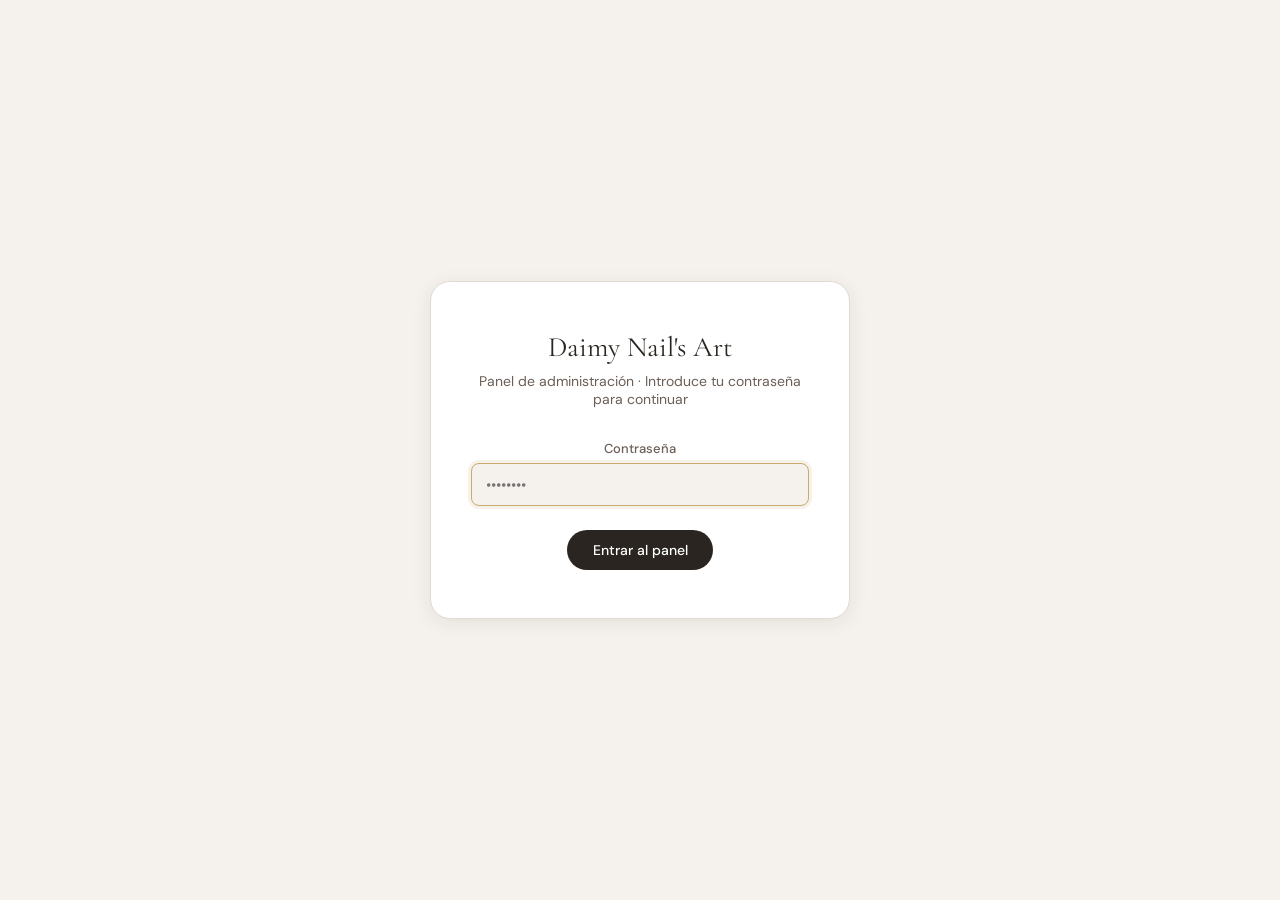
<file: admin.html>
<!DOCTYPE html>
<html lang="es">
<head>
  <meta charset="UTF-8" />
  <meta name="viewport" content="width=device-width, initial-scale=1.0" />
  <title>Admin · Daimy Nail's Art</title>
  <meta name="robots" content="noindex, nofollow" />
  <link rel="preconnect" href="https://fonts.googleapis.com" />
  <link rel="preconnect" href="https://fonts.gstatic.com" crossorigin />
  <link href="https://fonts.googleapis.com/css2?family=Cormorant+Garamond:ital,wght@0,400;0,500;1,400&family=DM+Sans:wght@300;400;500&display=swap" rel="stylesheet" />
  <style>
    :root {
      --bg:       #F5F2EE;
      --surface:  #FFFFFF;
      --border:   #E2D9D0;
      --text:     #2A2520;
      --mid:      #6B5F57;
      --lt:       #A09288;
      --gold:     #C9A96E;
      --gold-lt:  #E8D5B0;
      --rose:     #D4899A;
      --wa:       #25D366;
      --danger:   #E05454;
      --radius:   12px;
      --shadow:   0 4px 20px rgba(42,37,32,.08);
    }
    *, *::before, *::after { box-sizing: border-box; margin: 0; padding: 0; }
    body { font-family: 'DM Sans', system-ui, sans-serif; font-size: 0.9375rem; color: var(--text); background: var(--bg); min-height: 100svh; }
    a { color: inherit; text-decoration: none; }
    button { cursor: pointer; border: none; font: inherit; }
    textarea, input, select { font: inherit; }

    /* ---- Layout ---- */
    .admin-wrap { display: grid; grid-template-columns: 260px 1fr; min-height: 100svh; }
    @media (max-width: 768px) { .admin-wrap { grid-template-columns: 1fr; } }

    /* ---- Sidebar ---- */
    .sidebar {
      background: var(--text);
      color: rgba(255,255,255,.75);
      padding: 2rem 1.5rem;
      display: flex;
      flex-direction: column;
      gap: 2rem;
      position: sticky;
      top: 0;
      height: 100svh;
      overflow-y: auto;
    }
    @media (max-width: 768px) { .sidebar { position: static; height: auto; } }
    .sidebar__logo { font-family: 'Cormorant Garamond', serif; font-size: 1.25rem; color: #fff; letter-spacing: .02em; }
    .sidebar__sub { font-size: .75rem; color: rgba(255,255,255,.35); letter-spacing: .1em; text-transform: uppercase; margin-top: .25rem; }
    .sidebar__sep { height: 1px; background: rgba(255,255,255,.1); }
    .sidebar__nav { display: flex; flex-direction: column; gap: .5rem; }
    .sidebar__link {
      display: flex; align-items: center; gap: .625rem;
      padding: .6rem .875rem; border-radius: 8px;
      font-size: .875rem; color: rgba(255,255,255,.6);
      transition: background .2s, color .2s;
    }
    .sidebar__link:hover, .sidebar__link.is-active {
      background: rgba(255,255,255,.08); color: #fff;
    }
    .sidebar__link svg { flex-shrink: 0; opacity: .7; }
    .sidebar__bottom { margin-top: auto; }
    .sidebar__view-btn {
      display: flex; align-items: center; gap: .5rem;
      width: 100%; padding: .7rem 1rem; border-radius: 8px;
      background: rgba(255,255,255,.06); color: rgba(255,255,255,.65);
      font-size: .8125rem; transition: background .2s, color .2s;
    }
    .sidebar__view-btn:hover { background: rgba(255,255,255,.12); color: #fff; }

    /* ---- Main ---- */
    .admin-main { padding: 2.5rem clamp(1.5rem, 4vw, 3rem); max-width: 860px; }

    /* ---- Gate ---- */
    #loginGate {
      display: flex; flex-direction: column; align-items: center; justify-content: center;
      min-height: 100svh; padding: 2rem;
      background: var(--bg);
    }
    .gate-card {
      background: var(--surface); border: 1px solid var(--border);
      border-radius: 20px; padding: 3rem 2.5rem;
      width: min(420px, 100%); box-shadow: var(--shadow);
      text-align: center;
    }
    .gate-card h1 { font-family: 'Cormorant Garamond', serif; font-size: 1.75rem; font-weight: 400; margin-bottom: .5rem; }
    .gate-card p { font-size: .875rem; color: var(--mid); margin-bottom: 2rem; }
    .gate-error { font-size: .8125rem; color: var(--danger); margin-top: .75rem; display: none; }
    .gate-error.show { display: block; }

    /* ---- Section header ---- */
    .section-head { margin-bottom: 1.75rem; }
    .section-head h2 { font-family: 'Cormorant Garamond', serif; font-size: 1.75rem; font-weight: 400; }
    .section-head p { font-size: .875rem; color: var(--mid); margin-top: .25rem; }

    /* ---- Toggle card ---- */
    .toggle-card {
      background: var(--surface); border: 1px solid var(--border);
      border-radius: var(--radius); padding: 1.25rem 1.5rem;
      display: flex; align-items: center; justify-content: space-between;
      gap: 1rem; margin-bottom: 1.5rem;
      box-shadow: var(--shadow);
    }
    .toggle-label { font-weight: 500; font-size: .9375rem; }
    .toggle-label small { display: block; font-weight: 400; font-size: .8125rem; color: var(--mid); margin-top: .15rem; }
    .toggle-switch { position: relative; width: 48px; height: 26px; flex-shrink: 0; }
    .toggle-switch input { opacity: 0; width: 0; height: 0; position: absolute; }
    .toggle-track {
      position: absolute; inset: 0; border-radius: 9999px;
      background: var(--border); transition: background .25s; cursor: pointer;
    }
    .toggle-track::after {
      content: ''; position: absolute;
      width: 20px; height: 20px; border-radius: 50%;
      background: #fff; top: 3px; left: 3px;
      transition: transform .25s; box-shadow: 0 1px 3px rgba(0,0,0,.2);
    }
    .toggle-switch input:checked + .toggle-track { background: var(--gold); }
    .toggle-switch input:checked + .toggle-track::after { transform: translateX(22px); }
    .toggle-switch input:focus-visible + .toggle-track { outline: 2px solid var(--gold); outline-offset: 2px; }

    /* ---- Status pill ---- */
    .status-pill {
      display: inline-flex; align-items: center; gap: .4rem;
      padding: .25em .8em; border-radius: 9999px;
      font-size: .75rem; font-weight: 500; letter-spacing: .04em;
    }
    .status-pill--on { background: rgba(37,211,102,.12); color: #18a84a; }
    .status-pill--off { background: rgba(160,146,136,.12); color: var(--lt); }
    .status-pill::before { content: ''; width: 7px; height: 7px; border-radius: 50%; background: currentColor; }

    /* ---- Form ---- */
    .form-card {
      background: var(--surface); border: 1px solid var(--border);
      border-radius: var(--radius); padding: 1.75rem;
      box-shadow: var(--shadow); margin-bottom: 1.5rem;
    }
    .form-card h3 { font-size: .8125rem; font-weight: 500; letter-spacing: .1em; text-transform: uppercase; color: var(--lt); margin-bottom: 1.25rem; }
    .field-group { display: flex; flex-direction: column; gap: 1.125rem; }
    .field { display: flex; flex-direction: column; gap: .4rem; }
    .field label { font-size: .8125rem; font-weight: 500; color: var(--mid); }
    .field input, .field textarea, .field select {
      border: 1.5px solid var(--border); border-radius: 8px;
      padding: .65rem .875rem; font-size: .9375rem; color: var(--text);
      background: var(--bg); width: 100%;
      transition: border-color .2s, box-shadow .2s;
    }
    .field input:focus, .field textarea:focus, .field select:focus {
      outline: none; border-color: var(--gold);
      box-shadow: 0 0 0 3px rgba(201,169,110,.15);
    }
    .field textarea { resize: vertical; min-height: 130px; line-height: 1.7; }
    .field-hint { font-size: .75rem; color: var(--lt); margin-top: .25rem; }
    .field-row { display: grid; grid-template-columns: 1fr 1fr; gap: 1rem; }
    @media (max-width: 520px) { .field-row { grid-template-columns: 1fr; } }

    /* ---- Buttons ---- */
    .btn {
      display: inline-flex; align-items: center; gap: .5rem;
      padding: .7rem 1.6rem; border-radius: 9999px;
      font-size: .875rem; font-weight: 500; cursor: pointer;
      transition: background .2s, transform .2s, box-shadow .2s;
    }
    .btn--primary { background: var(--text); color: #fff; }
    .btn--primary:hover { background: #3D3530; transform: translateY(-1px); }
    .btn--ghost { background: transparent; color: var(--mid); border: 1.5px solid var(--border); }
    .btn--ghost:hover { border-color: var(--text); color: var(--text); }
    .btn--danger { background: var(--danger); color: #fff; }
    .btn--danger:hover { background: #c94343; }
    .btn-row { display: flex; gap: .75rem; flex-wrap: wrap; margin-top: 1.5rem; }
    .save-ok { font-size: .8125rem; color: #18a84a; display: none; align-items: center; gap: .4rem; }
    .save-ok.show { display: flex; }

    /* ---- Preview ---- */
    .preview-wrap { margin-top: 2rem; }
    .preview-label { font-size: .75rem; font-weight: 500; letter-spacing: .1em; text-transform: uppercase; color: var(--lt); margin-bottom: .75rem; }
    .preview-frame {
      border-radius: var(--radius); overflow: hidden;
      border: 1.5px solid var(--border);
    }
    .preview-inner { padding: 2rem; }

    /* ---- Preview: active ---- */
    .preview-active {
      background: linear-gradient(135deg, #2A2520 0%, #3D2A2A 50%, #2A2520 100%);
      position: relative; overflow: hidden;
    }
    .preview-active::before {
      content: ''; position: absolute; inset: 0;
      background: radial-gradient(ellipse 60% 80% at 10% 50%, rgba(232,180,192,.15) 0%, transparent 60%);
      pointer-events: none;
    }
    .preview-active .p-badge {
      display: inline-flex; align-items: center; gap: .35rem;
      font-size: .72rem; font-weight: 500; letter-spacing: .12em; text-transform: uppercase;
      color: #C9A96E; background: rgba(201,169,110,.15); border: 1px solid rgba(201,169,110,.3);
      border-radius: 9999px; padding: .25em .8em; margin-bottom: .875rem;
    }
    .preview-active .p-title { font-family: 'Cormorant Garamond', serif; font-size: clamp(1.3rem,3vw,2rem); font-weight: 400; color: #fff; margin-bottom: .5rem; line-height: 1.2; position: relative; }
    .preview-active .p-body { font-size: .875rem; color: rgba(255,255,255,.75); line-height: 1.8; white-space: pre-line; margin-bottom: 1.25rem; position: relative; }
    .preview-active .p-cta {
      display: inline-flex; align-items: center; gap: .5rem;
      background: #C9A96E; color: #fff;
      padding: .6rem 1.4rem; border-radius: 9999px;
      font-size: .8125rem; font-weight: 500;
    }
    .preview-active .p-expires { font-size: .75rem; color: rgba(255,255,255,.45); margin-left: .875rem; }
    .preview-active .p-deco { position: absolute; right: 1.5rem; top: 50%; transform: translateY(-50%); font-size: 5rem; opacity: .07; pointer-events: none; }

    /* ---- Preview: inactive ---- */
    .preview-inactive {
      background: #F4F0EB;
      border: 1.5px dashed #E2D9D0;
      text-align: center; padding: 2.5rem 2rem;
    }
    .preview-inactive .p-kicker { font-size: .72rem; font-weight: 500; letter-spacing: .14em; text-transform: uppercase; color: #C9A96E; margin-bottom: .5rem; }
    .preview-inactive .p-coming { font-family: 'Cormorant Garamond', serif; font-size: 1.25rem; font-style: italic; color: #6B5F57; margin-bottom: .375rem; }
    .preview-inactive .p-hint { font-size: .8125rem; color: #A09288; }

    /* ---- Char counter ---- */
    .char-count { font-size: .72rem; color: var(--lt); text-align: right; margin-top: .2rem; }

    /* ---- Last offer display ---- */
    .last-offer-card {
      background: rgba(201,169,110,.06); border: 1px solid var(--gold-lt);
      border-radius: var(--radius); padding: 1.25rem 1.5rem;
      margin-bottom: 1.5rem; display: none;
    }
    .last-offer-card.show { display: block; }
    .last-offer-card h4 { font-size: .75rem; font-weight: 500; letter-spacing: .1em; text-transform: uppercase; color: var(--gold); margin-bottom: .5rem; }
    .last-offer-card p { font-size: .875rem; color: var(--mid); line-height: 1.7; white-space: pre-line; }

    /* ---- Danger zone ---- */
    .danger-zone { background: rgba(224,84,84,.04); border: 1px solid rgba(224,84,84,.2); border-radius: var(--radius); padding: 1.25rem 1.5rem; }
    .danger-zone h4 { font-size: .8125rem; font-weight: 500; color: var(--danger); margin-bottom: .375rem; }
    .danger-zone p { font-size: .8125rem; color: var(--mid); margin-bottom: 1rem; }

    /* ---- Logout ---- */
    .logout-btn { font-size: .8125rem; color: rgba(255,255,255,.4); background: none; padding: .5rem 0; transition: color .2s; }
    .logout-btn:hover { color: rgba(255,255,255,.75); }
  </style>
</head>
<body>

<!-- ===== GATE DE CONTRASEÑA ===== -->
<div id="loginGate">
  <div class="gate-card">
    <h1>Daimy Nail's Art</h1>
    <p>Panel de administración · Introduce tu contraseña para continuar</p>
    <div class="field">
      <label for="pwdInput">Contraseña</label>
      <input type="password" id="pwdInput" placeholder="••••••••" autocomplete="current-password" />
    </div>
    <p class="gate-error" id="gateError">Contraseña incorrecta. Inténtalo de nuevo.</p>
    <div class="btn-row" style="justify-content:center;margin-top:1.5rem">
      <button class="btn btn--primary" id="loginBtn">Entrar al panel</button>
    </div>
  </div>
</div>

<!-- ===== PANEL ADMIN ===== -->
<div id="adminPanel" style="display:none">
  <div class="admin-wrap">

    <!-- Sidebar -->
    <aside class="sidebar">
      <div>
        <div class="sidebar__logo">Daimy Nail's Art</div>
        <div class="sidebar__sub">Admin Panel</div>
      </div>
      <div class="sidebar__sep"></div>
      <nav class="sidebar__nav" aria-label="Navegación del panel">
        <a href="#" class="sidebar__link is-active" data-section="oferta">
          <svg width="16" height="16" viewBox="0 0 24 24" fill="none" stroke="currentColor" stroke-width="1.8"><path d="M7 7h.01M3 3h7l10 10-7 7L3 13V3z"/></svg>
          Gestionar oferta
        </a>
      </nav>
      <div class="sidebar__sep"></div>
      <div class="sidebar__bottom">
        <a href="index.html" target="_blank" class="sidebar__view-btn">
          <svg width="14" height="14" viewBox="0 0 24 24" fill="none" stroke="currentColor" stroke-width="1.8"><path d="M18 13v6a2 2 0 0 1-2 2H5a2 2 0 0 1-2-2V8a2 2 0 0 1 2-2h6"/><polyline points="15 3 21 3 21 9"/><line x1="10" y1="14" x2="21" y2="3"/></svg>
          Ver web
        </a>
        <button class="logout-btn" id="logoutBtn" style="margin-top:.75rem;display:flex;align-items:center;gap:.5rem">
          <svg width="14" height="14" viewBox="0 0 24 24" fill="none" stroke="currentColor" stroke-width="1.8"><path d="M9 21H5a2 2 0 0 1-2-2V5a2 2 0 0 1 2-2h4"/><polyline points="16 17 21 12 16 7"/><line x1="21" y1="12" x2="9" y2="12"/></svg>
          Cerrar sesión
        </button>
      </div>
    </aside>

    <!-- Main -->
    <main class="admin-main">

      <div class="section-head">
        <h2>Gestionar oferta</h2>
        <p>Activa o desactiva la sección de promoción de la web y personaliza su contenido.</p>
      </div>

      <!-- Toggle activo/inactivo -->
      <div class="toggle-card">
        <div>
          <div class="toggle-label">
            Estado de la oferta
            <small id="statusText">Cargando…</small>
          </div>
        </div>
        <div style="display:flex;align-items:center;gap:1rem">
          <span class="status-pill status-pill--off" id="statusPill">Inactiva</span>
          <label class="toggle-switch" aria-label="Activar oferta">
            <input type="checkbox" id="offerToggle" />
            <span class="toggle-track"></span>
          </label>
        </div>
      </div>

      <!-- Última oferta guardada (visible cuando está inactiva) -->
      <div class="last-offer-card" id="lastOfferCard">
        <h4>Última oferta guardada</h4>
        <p id="lastOfferText">—</p>
      </div>

      <!-- Formulario de oferta -->
      <div class="form-card" id="formCard">
        <h3>Contenido de la oferta</h3>
        <div class="field-group">

          <div class="field">
            <label for="offerTitle">Título de la oferta</label>
            <input type="text" id="offerTitle" placeholder="ej. ¡SOLO HOY!! El taller INCLUYE KIT 🔥" maxlength="100" />
            <div class="char-count" id="titleCount">0 / 100</div>
          </div>

          <div class="field">
            <label for="offerBody">Texto / descripción</label>
            <textarea id="offerBody" placeholder="ej. ⭕ APARTA con $400 y liquida en cómodos pagos 🔥🔥🔥&#10;Tengo solo un lugar con este beneficio 🔥&#10;&#10;¡Queremos que seas parte de esta comunidad!" maxlength="500"></textarea>
            <div class="char-count" id="bodyCount">0 / 500</div>
          </div>

          <div class="field-row">
            <div class="field">
              <label for="offerWa">Enlace de WhatsApp</label>
              <input type="url" id="offerWa" placeholder="https://wa.me/34XXXXXXXXX" />
              <span class="field-hint">Incluye el mensaje si quieres</span>
            </div>
            <div class="field">
              <label for="offerCta">Texto del botón</label>
              <input type="text" id="offerCta" placeholder="Más información" maxlength="40" />
            </div>
          </div>

          <div class="field">
            <label for="offerExpires">Caducidad (opcional)</label>
            <input type="text" id="offerExpires" placeholder="ej. Válido solo hoy · 2 jun" maxlength="50" />
            <span class="field-hint">Aparece junto al botón como recordatorio de urgencia</span>
          </div>

        </div>

        <div class="btn-row">
          <button class="btn btn--primary" id="saveBtn">
            <svg width="15" height="15" viewBox="0 0 24 24" fill="none" stroke="currentColor" stroke-width="2"><path d="M19 21H5a2 2 0 0 1-2-2V5a2 2 0 0 1 2-2h11l5 5v11a2 2 0 0 1-2 2z"/><polyline points="17 21 17 13 7 13 7 21"/><polyline points="7 3 7 8 15 8"/></svg>
            Guardar y publicar
          </button>
          <span class="save-ok" id="saveOk">
            <svg width="14" height="14" viewBox="0 0 24 24" fill="none" stroke="currentColor" stroke-width="2.5"><polyline points="20 6 9 17 4 12"/></svg>
            ¡Guardado!
          </span>
        </div>
      </div>

      <!-- Preview -->
      <div class="preview-wrap">
        <div class="preview-label">Vista previa en tiempo real</div>
        <div class="preview-frame">
          <div id="previewInner"></div>
        </div>
      </div>

      <!-- Zona de peligro -->
      <div class="danger-zone" style="margin-top:2rem">
        <h4>Zona de peligro</h4>
        <p>Borra todos los datos de la oferta y deja la sección en estado "próximamente".</p>
        <button class="btn btn--danger" id="clearBtn">Borrar oferta guardada</button>
      </div>

    </main>
  </div>
</div>

<script>
  // -------- Contraseña --------
  const PASS = "daimy2024"; // ← cambia esto para mayor seguridad

  const loginGate   = document.getElementById("loginGate");
  const adminPanel  = document.getElementById("adminPanel");
  const pwdInput    = document.getElementById("pwdInput");
  const loginBtn    = document.getElementById("loginBtn");
  const gateError   = document.getElementById("gateError");
  const logoutBtn   = document.getElementById("logoutBtn");

  function checkSession() {
    if (sessionStorage.getItem("daimy_admin") === "ok") {
      loginGate.style.display  = "none";
      adminPanel.style.display = "";
      loadData();
    }
  }

  loginBtn.addEventListener("click", doLogin);
  pwdInput.addEventListener("keydown", e => { if (e.key === "Enter") doLogin(); });

  function doLogin() {
    if (pwdInput.value === PASS) {
      sessionStorage.setItem("daimy_admin", "ok");
      loginGate.style.display  = "none";
      adminPanel.style.display = "";
      loadData();
    } else {
      gateError.classList.add("show");
      pwdInput.value = "";
      pwdInput.focus();
    }
  }

  logoutBtn.addEventListener("click", () => {
    sessionStorage.removeItem("daimy_admin");
    location.reload();
  });

  // -------- Datos --------
  const KEYS = {
    active:  "daimy_offer_active",
    title:   "daimy_offer_title",
    body:    "daimy_offer_body",
    wa:      "daimy_offer_wa",
    cta:     "daimy_offer_cta",
    expires: "daimy_offer_expires",
  };

  const toggle   = document.getElementById("offerToggle");
  const titleIn  = document.getElementById("offerTitle");
  const bodyIn   = document.getElementById("offerBody");
  const waIn     = document.getElementById("offerWa");
  const ctaIn    = document.getElementById("offerCta");
  const expIn    = document.getElementById("offerExpires");
  const saveBtn  = document.getElementById("saveBtn");
  const saveOk   = document.getElementById("saveOk");
  const clearBtn = document.getElementById("clearBtn");
  const statusPill = document.getElementById("statusPill");
  const statusText = document.getElementById("statusText");
  const lastCard   = document.getElementById("lastOfferCard");
  const lastText   = document.getElementById("lastOfferText");
  const titleCount = document.getElementById("titleCount");
  const bodyCount  = document.getElementById("bodyCount");

  function loadData() {
    const active = localStorage.getItem(KEYS.active) === "true";
    toggle.checked = active;
    titleIn.value  = localStorage.getItem(KEYS.title)   || "";
    bodyIn.value   = localStorage.getItem(KEYS.body)    || "";
    waIn.value     = localStorage.getItem(KEYS.wa)      || "";
    ctaIn.value    = localStorage.getItem(KEYS.cta)     || "";
    expIn.value    = localStorage.getItem(KEYS.expires) || "";
    updateStatus(active);
    updateCounts();
    updatePreview();
    updateLastOffer();
  }

  function updateStatus(active) {
    statusPill.className = "status-pill " + (active ? "status-pill--on" : "status-pill--off");
    statusPill.textContent = active ? "Activa" : "Inactiva";
    statusText.textContent = active
      ? "La oferta está visible en la web ahora mismo"
      : "La web muestra el mensaje de próximamente";
  }

  function updateLastOffer() {
    const t = localStorage.getItem(KEYS.title) || "";
    const b = localStorage.getItem(KEYS.body)  || "";
    const isActive = localStorage.getItem(KEYS.active) === "true";
    if (!isActive && (t || b)) {
      lastCard.classList.add("show");
      lastText.textContent = [t, b].filter(Boolean).join("\n");
    } else {
      lastCard.classList.remove("show");
    }
  }

  function updateCounts() {
    titleCount.textContent = `${titleIn.value.length} / 100`;
    bodyCount.textContent  = `${bodyIn.value.length} / 500`;
  }

  function escHtml(s) {
    return String(s).replace(/&/g,"&amp;").replace(/</g,"&lt;").replace(/>/g,"&gt;").replace(/"/g,"&quot;");
  }

  function updatePreview() {
    const active  = toggle.checked;
    const title   = titleIn.value.trim();
    const body    = bodyIn.value.trim();
    const wa      = waIn.value.trim();
    const cta     = ctaIn.value.trim() || "Más información";
    const expires = expIn.value.trim();
    const preview = document.getElementById("previewInner");

    if (active && (title || body)) {
      preview.className = "preview-inner preview-active";
      preview.innerHTML = `
        <div class="p-badge">✦ Promoción especial</div>
        <div class="p-title">${escHtml(title) || "Título de la oferta"}</div>
        <div class="p-body">${escHtml(body).replace(/\n/g,"<br>") || "Descripción de la oferta…"}</div>
        <div style="display:flex;align-items:center;gap:.875rem;flex-wrap:wrap;position:relative">
          ${wa ? `<a href="${escHtml(wa)}" class="p-cta" target="_blank">
            <svg width="15" height="15" viewBox="0 0 24 24" fill="currentColor"><path d="M17.472 14.382c-.297-.149-1.758-.867-2.03-.967-.273-.099-.471-.148-.67.15-.197.297-.767.966-.94 1.164-.173.199-.347.223-.644.075-.297-.15-1.255-.463-2.39-1.475-.883-.788-1.48-1.761-1.653-2.059-.173-.297-.018-.458.13-.606.134-.133.298-.347.446-.52.149-.174.198-.298.298-.497.099-.198.05-.371-.025-.52-.075-.149-.669-1.612-.916-2.207-.242-.579-.487-.5-.669-.51-.173-.008-.371-.01-.57-.01-.198 0-.52.074-.792.372-.272.297-1.04 1.016-1.04 2.479 0 1.462 1.065 2.875 1.213 3.074.149.198 2.096 3.2 5.077 4.487.709.306 1.262.489 1.694.625.712.227 1.36.195 1.871.118.571-.085 1.758-.719 2.006-1.413.248-.694.248-1.289.173-1.413-.074-.124-.272-.198-.57-.347m-5.421 7.403h-.004a9.87 9.87 0 01-5.031-1.378l-.361-.214-3.741.982.998-3.648-.235-.374a9.86 9.86 0 01-1.51-5.26c.001-5.45 4.436-9.884 9.888-9.884 2.64 0 5.122 1.03 6.988 2.898a9.825 9.825 0 012.893 6.994c-.003 5.45-4.437 9.884-9.885 9.884m8.413-18.297A11.815 11.815 0 0012.05 0C5.495 0 .16 5.335.157 11.892c0 2.096.547 4.142 1.588 5.945L.057 24l6.305-1.654a11.882 11.882 0 005.683 1.448h.005c6.554 0 11.89-5.335 11.893-11.893a11.821 11.821 0 00-3.48-8.413Z"/></svg>
            ${escHtml(cta)}
          </a>` : `<span class="p-cta">${escHtml(cta)}</span>`}
          ${expires ? `<span class="p-expires">⏳ ${escHtml(expires)}</span>` : ""}
        </div>
        <div class="p-deco">✦</div>
      `;
    } else {
      preview.className = "preview-inactive";
      preview.innerHTML = `
        <div class="p-kicker">Próximamente</div>
        <div class="p-coming">Estamos preparando algo especial para ti…</div>
        <div class="p-hint">Síguenos en Instagram para ser la primera en enterarte.</div>
      `;
    }
  }

  // -------- Eventos --------
  toggle.addEventListener("change", () => {
    updateStatus(toggle.checked);
    updatePreview();
  });

  [titleIn, bodyIn, waIn, ctaIn, expIn].forEach(el => {
    el.addEventListener("input", () => { updateCounts(); updatePreview(); });
  });

  saveBtn.addEventListener("click", () => {
    localStorage.setItem(KEYS.active,  toggle.checked ? "true" : "false");
    localStorage.setItem(KEYS.title,   titleIn.value.trim());
    localStorage.setItem(KEYS.body,    bodyIn.value.trim());
    localStorage.setItem(KEYS.wa,      waIn.value.trim());
    localStorage.setItem(KEYS.cta,     ctaIn.value.trim());
    localStorage.setItem(KEYS.expires, expIn.value.trim());

    saveOk.classList.add("show");
    setTimeout(() => saveOk.classList.remove("show"), 3000);
    updateLastOffer();
  });

  clearBtn.addEventListener("click", () => {
    if (!confirm("¿Borrar todos los datos de la oferta?")) return;
    Object.values(KEYS).forEach(k => localStorage.removeItem(k));
    toggle.checked = false;
    titleIn.value = bodyIn.value = waIn.value = ctaIn.value = expIn.value = "";
    updateStatus(false);
    updateCounts();
    updatePreview();
    updateLastOffer();
  });

  // -------- Init --------
  checkSession();
  pwdInput.focus();
</script>
</body>
</html>
</file>
